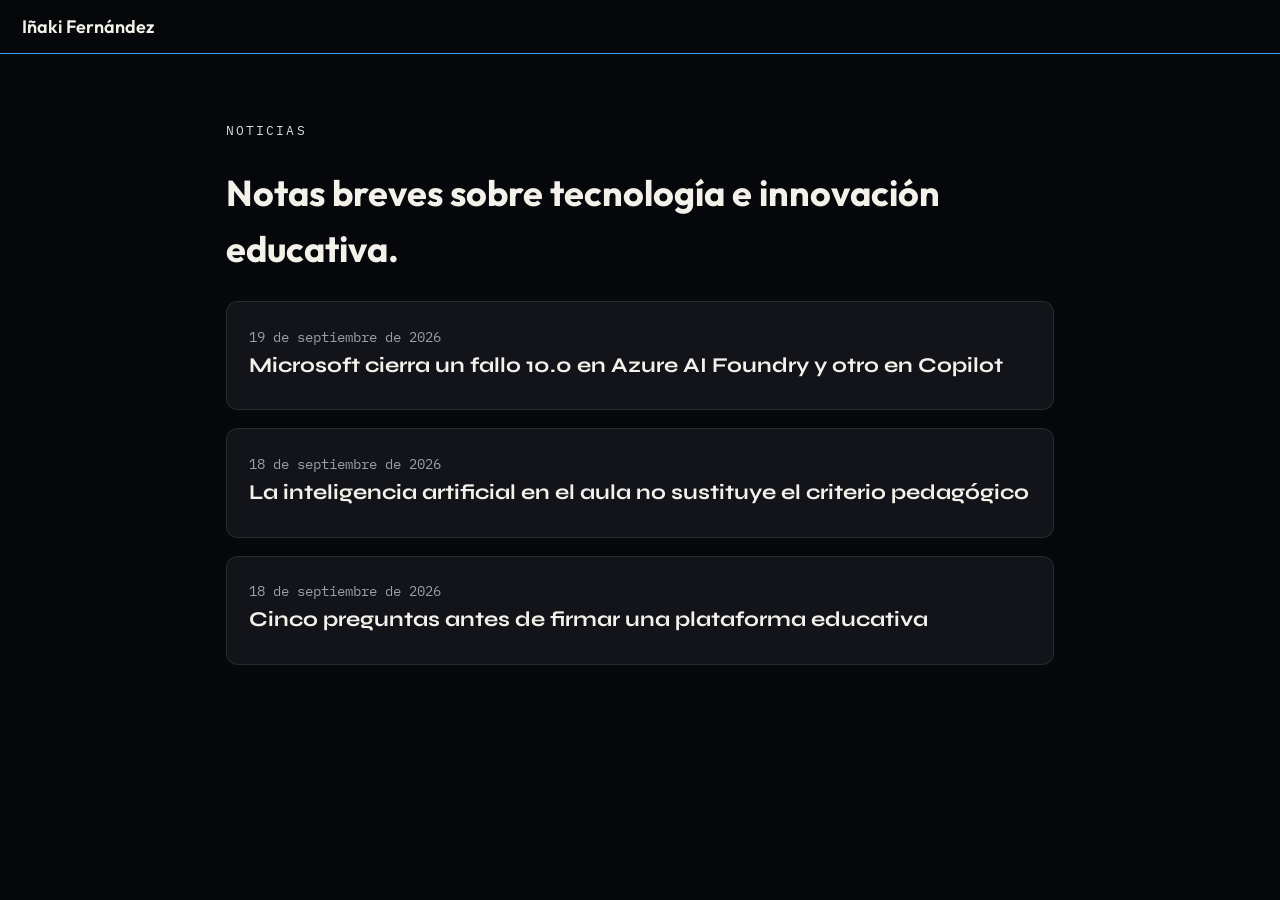
<file: noticias/index.html>
<!DOCTYPE html><html lang="es"><head><meta charset="utf-8"/><meta name="viewport" content="width=device-width, initial-scale=1"/><title>Noticias · Iñaki Fernández</title><link rel="stylesheet" href="https://fonts.googleapis.com/css2?family=IBM+Plex+Mono:wght@400;500&family=Outfit:wght@400;500;600&family=Syne:wght@600;700;800&display=swap"/><link rel="stylesheet" href="../css/site.css"/></head><body><header class="header"><a class="brand" href="../">Iñaki Fernández</a></header><main class="wrap prose" style="padding:3rem 0 5rem"><p class="kicker">Noticias</p><h1>Notas breves sobre tecnología e innovación educativa.</h1><article class="card news" style="margin:1rem 0"><small>19 de septiembre de 2026</small><h3><a href="azure-ai-foundry-cve-2026-85889.html">Microsoft cierra un fallo 10.0 en Azure AI Foundry y otro en Copilot</a></h3></article><article class="card news" style="margin:1rem 0"><small>18 de septiembre de 2026</small><h3><a href="ia-aula-criterio-pedagogico.html">La inteligencia artificial en el aula no sustituye el criterio pedagógico</a></h3></article><article class="card news" style="margin:1rem 0"><small>18 de septiembre de 2026</small><h3><a href="cinco-preguntas-plataforma-educativa.html">Cinco preguntas antes de firmar una plataforma educativa</a></h3></article></main></body></html>
</file>
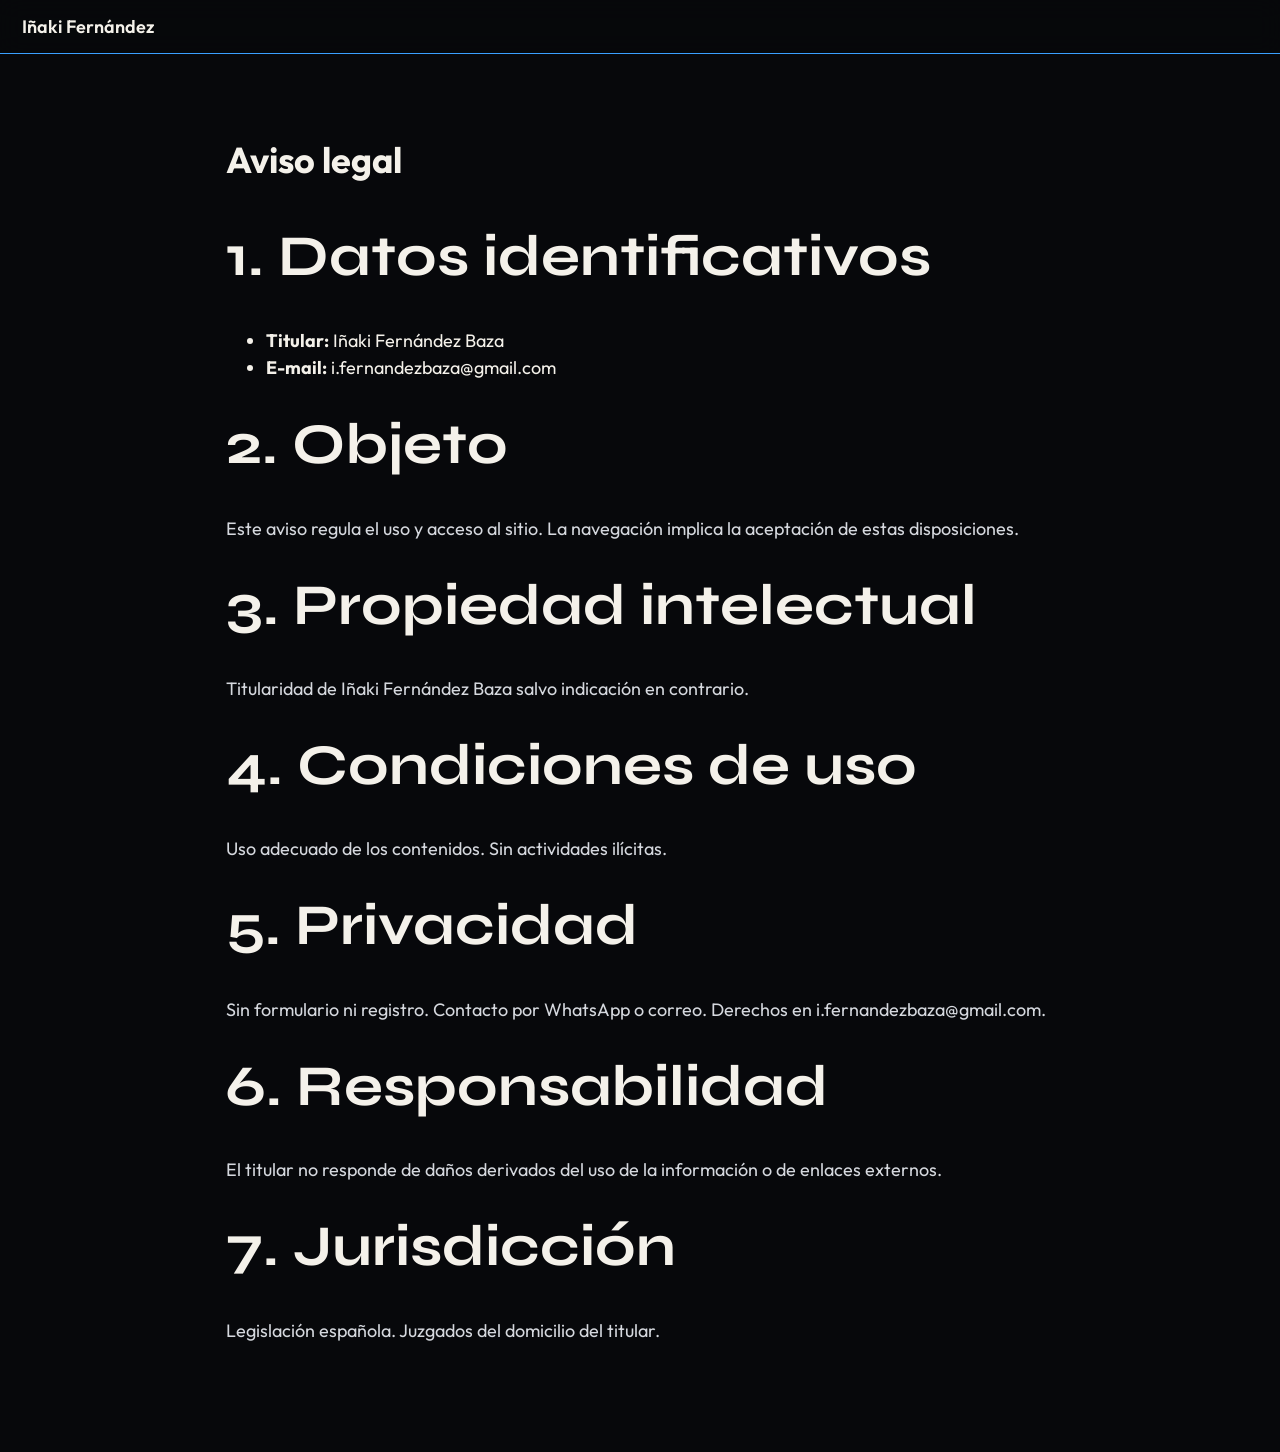
<file: aviso-legal.html>
<!DOCTYPE html><html lang="es"><head><meta charset="utf-8"/><meta name="viewport" content="width=device-width, initial-scale=1"/><title>Aviso legal · Iñaki Fernández</title><link rel="stylesheet" href="https://fonts.googleapis.com/css2?family=IBM+Plex+Mono:wght@400;500&family=Outfit:wght@400;500;600&family=Syne:wght@600;700;800&display=swap"/><link rel="stylesheet" href="css/site.css"/></head><body><header class="header"><a class="brand" href="./">Iñaki Fernández</a></header><main class="wrap prose" style="padding:3rem 0 5rem"><h1>Aviso legal</h1><h2>1. Datos identificativos</h2><ul><li><strong>Titular:</strong> Iñaki Fernández Baza</li><li><strong>E-mail:</strong> i.fernandezbaza@gmail.com</li></ul><h2>2. Objeto</h2><p>Este aviso regula el uso y acceso al sitio. La navegación implica la aceptación de estas disposiciones.</p><h2>3. Propiedad intelectual</h2><p>Titularidad de Iñaki Fernández Baza salvo indicación en contrario.</p><h2>4. Condiciones de uso</h2><p>Uso adecuado de los contenidos. Sin actividades ilícitas.</p><h2>5. Privacidad</h2><p>Sin formulario ni registro. Contacto por WhatsApp o correo. Derechos en i.fernandezbaza@gmail.com.</p><h2>6. Responsabilidad</h2><p>El titular no responde de daños derivados del uso de la información o de enlaces externos.</p><h2>7. Jurisdicción</h2><p>Legislación española. Juzgados del domicilio del titular.</p></main></body></html>
</file>
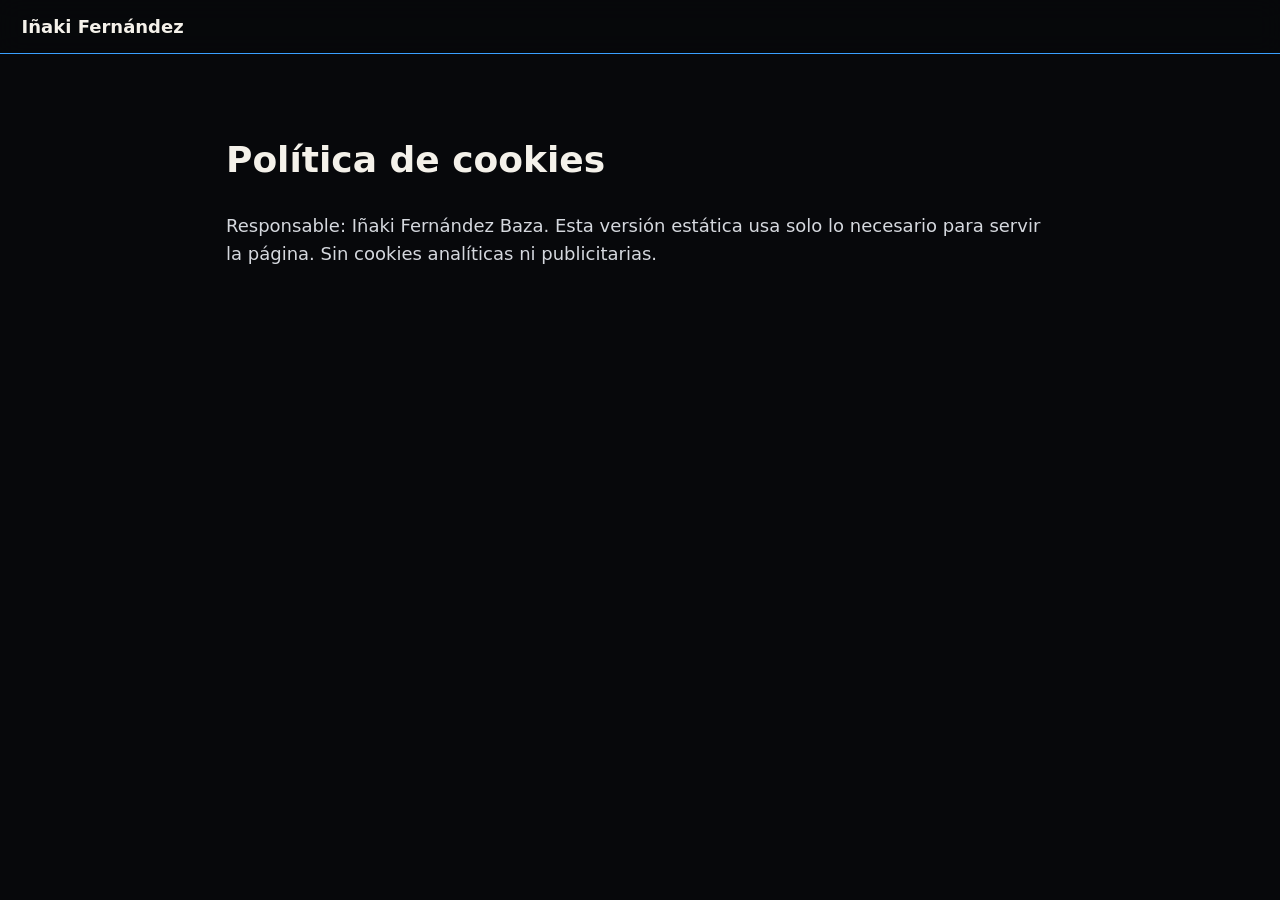
<file: politica-cookies.html>
<!DOCTYPE html><html lang="es"><head><meta charset="utf-8"/><meta name="viewport" content="width=device-width, initial-scale=1"/><title>Política de cookies · Iñaki Fernández</title><link rel="stylesheet" href="css/site.css"/></head><body><header class="header"><a class="brand" href="./">Iñaki Fernández</a></header><main class="wrap prose" style="padding:3rem 0 5rem"><h1>Política de cookies</h1><p>Responsable: Iñaki Fernández Baza. Esta versión estática usa solo lo necesario para servir la página. Sin cookies analíticas ni publicitarias.</p></main></body></html>
</file>
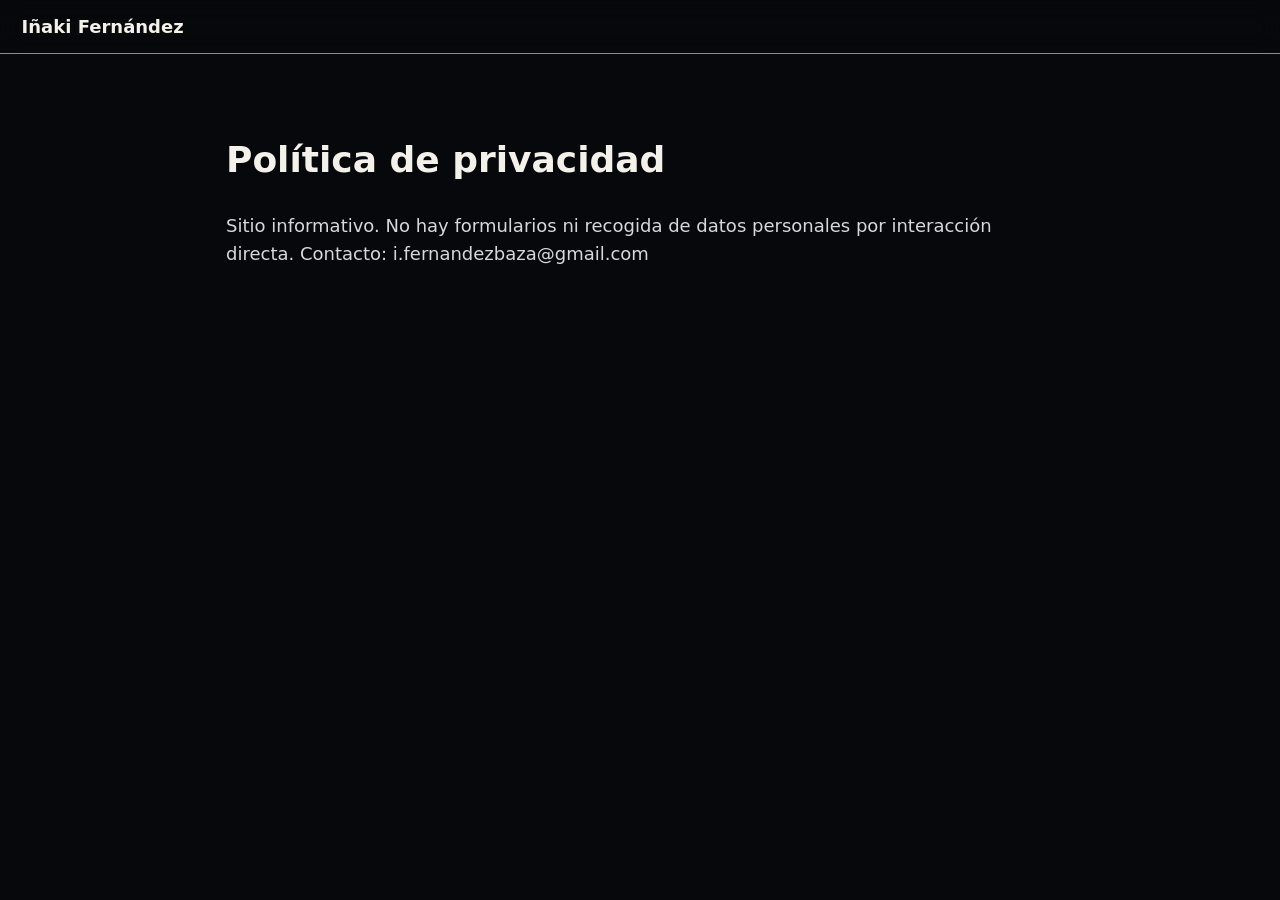
<file: politica-privacidad.html>
<!DOCTYPE html><html lang="es"><head><meta charset="utf-8"/><meta name="viewport" content="width=device-width, initial-scale=1"/><title>Política de privacidad · Iñaki Fernández</title><link rel="stylesheet" href="css/site.css"/></head><body><header class="header"><a class="brand" href="./">Iñaki Fernández</a></header><main class="wrap prose" style="padding:3rem 0 5rem"><h1>Política de privacidad</h1><p>Sitio informativo. No hay formularios ni recogida de datos personales por interacción directa. Contacto: i.fernandezbaza@gmail.com</p></main></body></html>
</file>
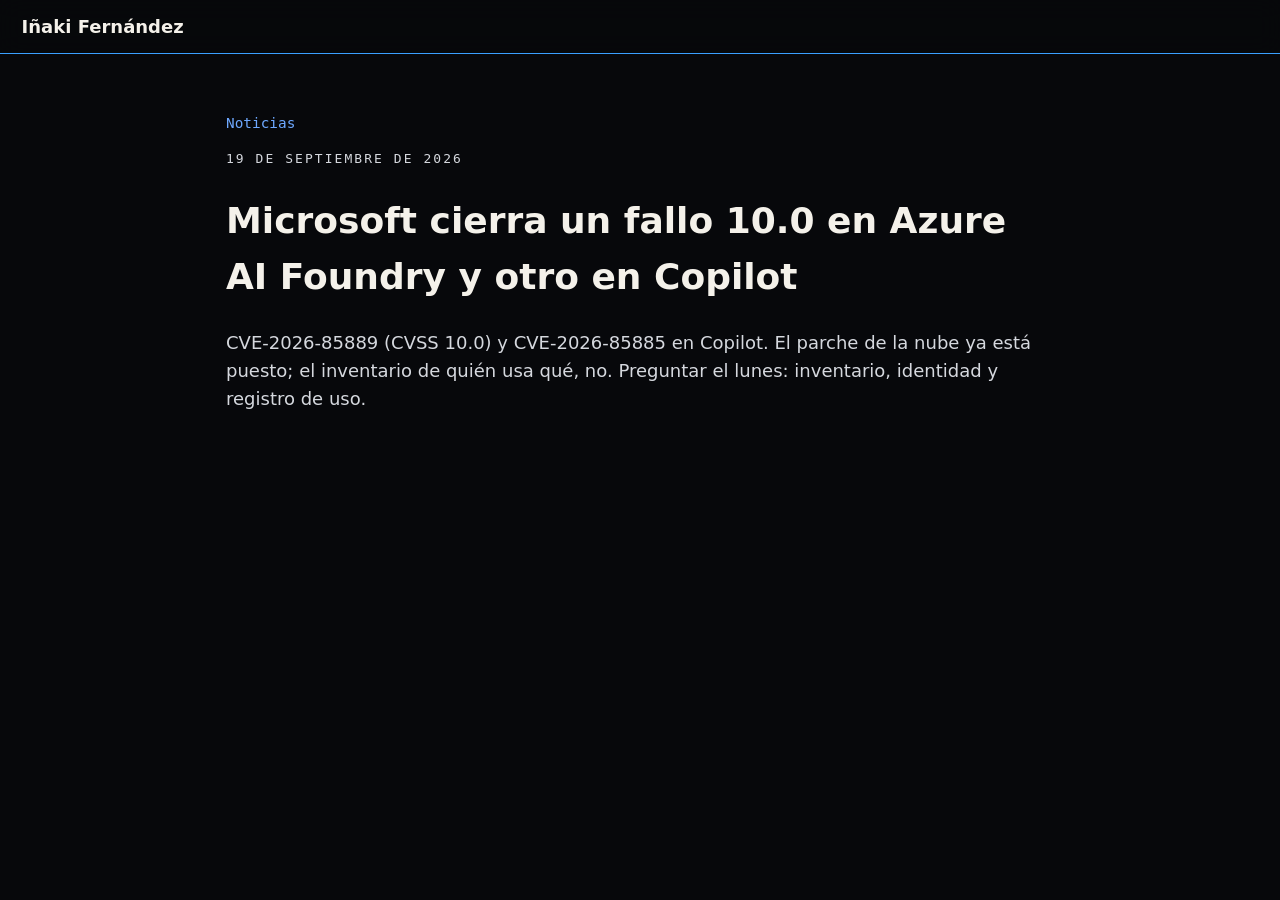
<file: noticias/azure-ai-foundry-cve-2026-85889.html>
<!DOCTYPE html><html lang="es"><head><meta charset="utf-8"/><meta name="viewport" content="width=device-width, initial-scale=1"/><title>Azure AI Foundry CVE · Iñaki Fernández</title><link rel="stylesheet" href="../css/site.css"/></head><body><header class="header"><a class="brand" href="../">Iñaki Fernández</a></header><main class="wrap prose" style="padding:3rem 0 5rem"><a class="back" href="./">Noticias</a><p class="kicker">19 de septiembre de 2026</p><h1>Microsoft cierra un fallo 10.0 en Azure AI Foundry y otro en Copilot</h1><p>CVE-2026-85889 (CVSS 10.0) y CVE-2026-85885 en Copilot. El parche de la nube ya está puesto; el inventario de quién usa qué, no. Preguntar el lunes: inventario, identidad y registro de uso.</p></main></body></html>
</file>
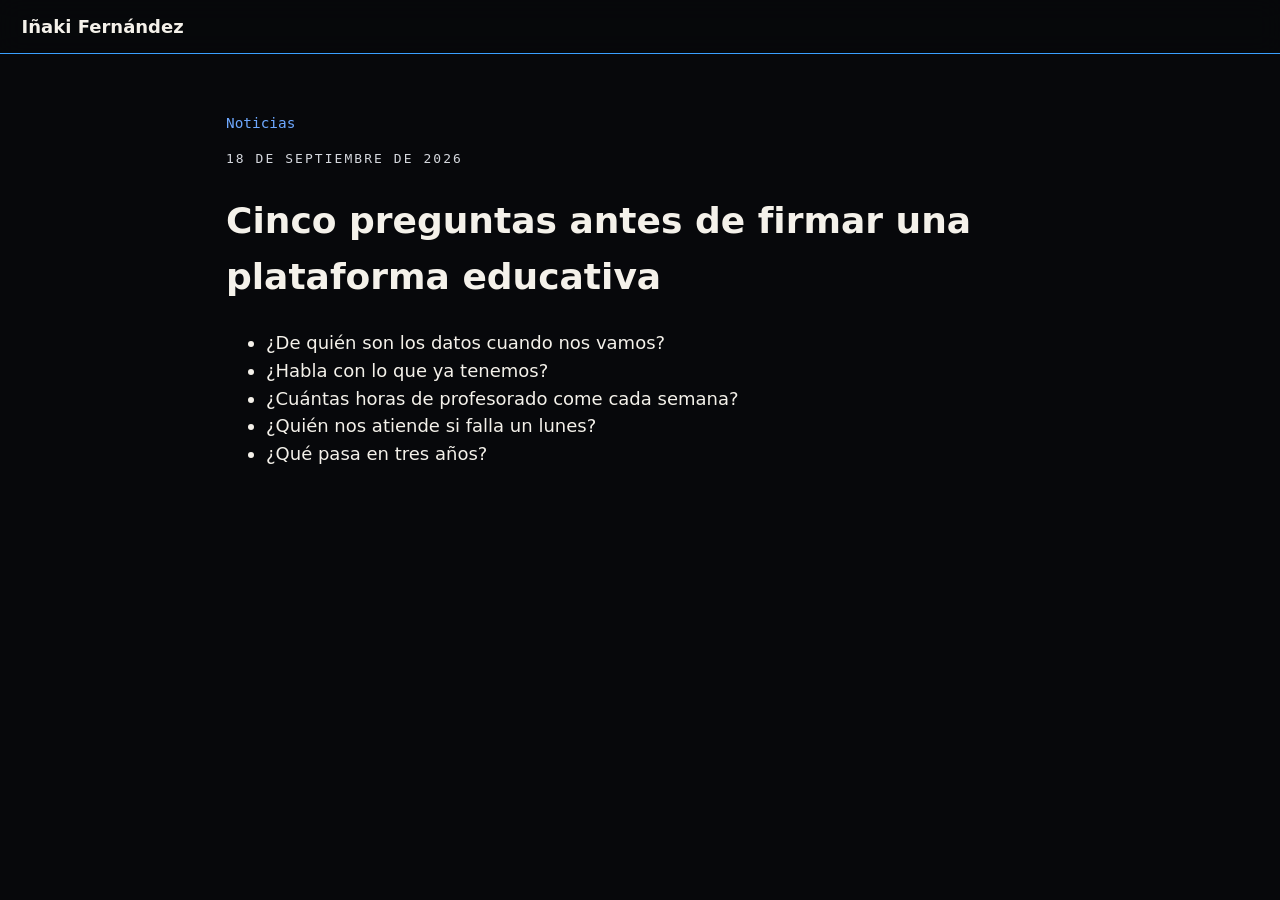
<file: noticias/cinco-preguntas-plataforma-educativa.html>
<!DOCTYPE html><html lang="es"><head><meta charset="utf-8"/><meta name="viewport" content="width=device-width, initial-scale=1"/><title>Cinco preguntas · Iñaki Fernández</title><link rel="stylesheet" href="../css/site.css"/></head><body><header class="header"><a class="brand" href="../">Iñaki Fernández</a></header><main class="wrap prose" style="padding:3rem 0 5rem"><a class="back" href="./">Noticias</a><p class="kicker">18 de septiembre de 2026</p><h1>Cinco preguntas antes de firmar una plataforma educativa</h1><ul><li>¿De quién son los datos cuando nos vamos?</li><li>¿Habla con lo que ya tenemos?</li><li>¿Cuántas horas de profesorado come cada semana?</li><li>¿Quién nos atiende si falla un lunes?</li><li>¿Qué pasa en tres años?</li></ul></main></body></html>
</file>
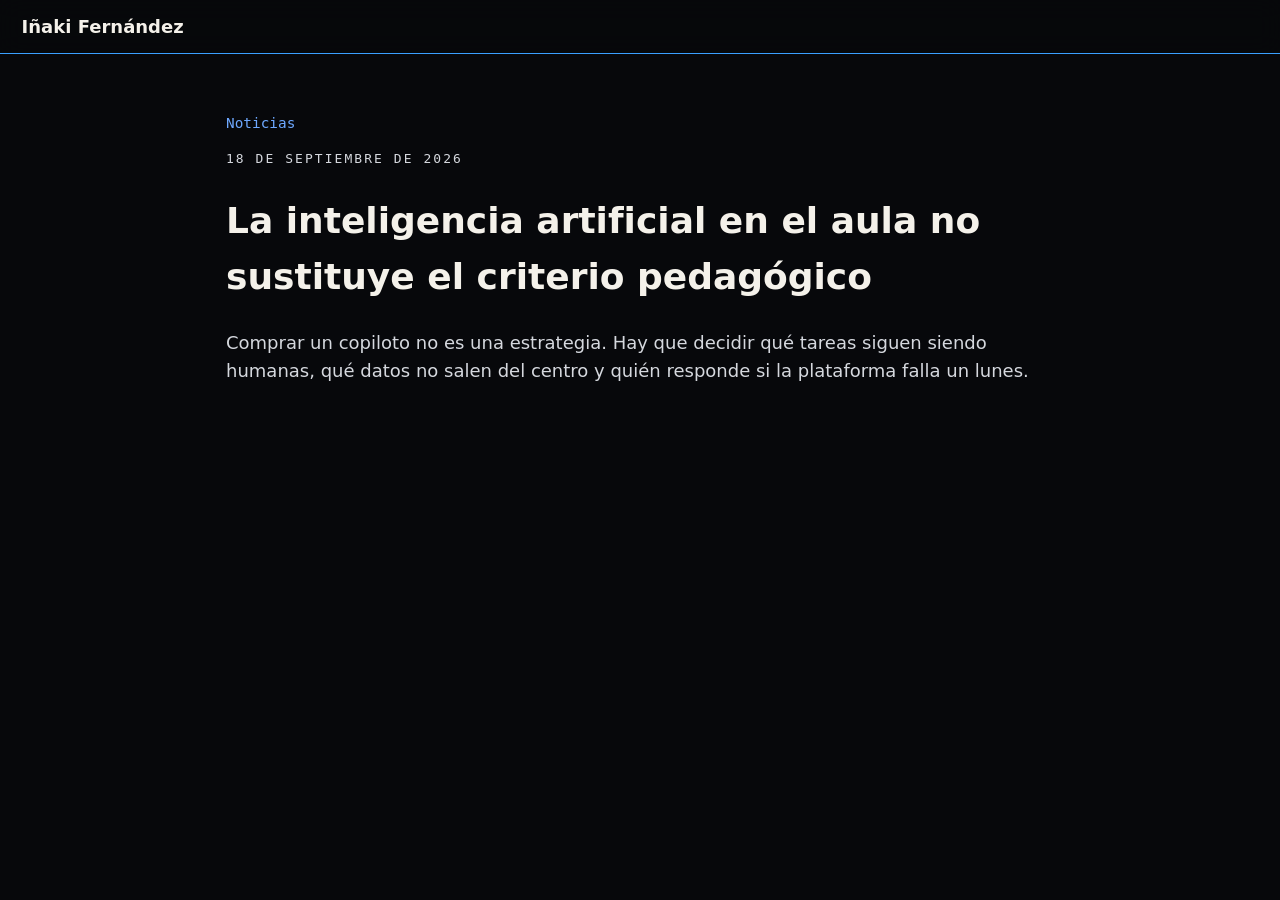
<file: noticias/ia-aula-criterio-pedagogico.html>
<!DOCTYPE html><html lang="es"><head><meta charset="utf-8"/><meta name="viewport" content="width=device-width, initial-scale=1"/><title>IA y criterio pedagógico · Iñaki Fernández</title><link rel="stylesheet" href="../css/site.css"/></head><body><header class="header"><a class="brand" href="../">Iñaki Fernández</a></header><main class="wrap prose" style="padding:3rem 0 5rem"><a class="back" href="./">Noticias</a><p class="kicker">18 de septiembre de 2026</p><h1>La inteligencia artificial en el aula no sustituye el criterio pedagógico</h1><p>Comprar un copiloto no es una estrategia. Hay que decidir qué tareas siguen siendo humanas, qué datos no salen del centro y quién responde si la plataforma falla un lunes.</p></main></body></html>
</file>
<file: css/site.css>
:root{--ink:#07080b;--paper:#f4f1ea;--muted:#9aa0ab;--line:rgba(244,241,234,.1);--accent:#6ea8ff;--card:#12141a}*{box-sizing:border-box}html{scroll-behavior:smooth}html,body{margin:0;background:var(--ink);color:var(--paper);font-family:Outfit,system-ui,sans-serif;font-size:18px;line-height:1.55}a{color:inherit}img,video{max-width:100%;display:block}.wrap{width:min(1120px,calc(100% - 2rem));margin-inline:auto}.header{position:sticky;top:0;z-index:20;background:rgba(7,8,11,.88);backdrop-filter:blur(12px);border-bottom:1px solid #3aa0ff;display:flex;align-items:center;justify-content:space-between;gap:1rem;padding:.7rem 1.2rem}.brand{display:flex;align-items:center;gap:.7rem;text-decoration:none;font-weight:600}.brand img{width:36px;height:36px;border-radius:999px;object-fit:cover}.nav{display:flex;flex-wrap:wrap;gap:1rem;align-items:center}.nav a{text-decoration:none;color:#c9cdd4;font-size:.95rem}.btn{display:inline-flex;align-items:center;background:#f4f1ea;color:#111;text-decoration:none;border-radius:999px;padding:.45rem .9rem;font-weight:600;font-size:.92rem}.hero{display:grid;grid-template-columns:1.1fr .9fr;gap:2.5rem;align-items:center;padding:4rem 0 3rem}.kicker{font-family:"IBM Plex Mono",ui-monospace,monospace;font-size:.72rem;letter-spacing:.16em;text-transform:uppercase;color:var(--accent)}h1.display{font-family:Syne,sans-serif;font-weight:800;line-height:.88;font-size:clamp(3.6rem,12vw,8.2rem);margin:.4rem 0 1.2rem}h1.display span{display:block;color:#8b909a}.lead{color:#d7dbe3;font-size:1.35rem}.sub{color:var(--muted);max-width:36rem}.photo{border-radius:14px;outline:1px solid var(--line);object-fit:cover;width:100%}.stats{display:grid;grid-template-columns:repeat(3,1fr);gap:1rem;padding:1.5rem 0 4rem;border-top:1px solid var(--line)}.stats b{font-family:Syne,sans-serif;font-size:clamp(2.5rem,8vw,5rem);line-height:1;display:block}.stats span{font-family:"IBM Plex Mono",ui-monospace,monospace;font-size:.75rem;letter-spacing:.12em;text-transform:uppercase;color:var(--muted)}section{padding:4.2rem 0;border-top:1px solid var(--line)}h2{font-family:Syne,sans-serif;font-size:clamp(2rem,5vw,3.2rem);margin:0 0 1.4rem}h3{font-family:Syne,sans-serif;margin:0 0 .4rem}.grid-2{display:grid;grid-template-columns:1fr 1fr;gap:2rem;align-items:start}.cards{display:grid;grid-template-columns:repeat(2,1fr);gap:1rem}.card{background:var(--card);border:1px solid var(--line);border-radius:12px;padding:1.1rem 1.2rem}.num{font-family:"IBM Plex Mono",ui-monospace,monospace;color:var(--accent);font-size:.8rem}.news a{text-decoration:none}.news small{color:var(--muted);font-family:"IBM Plex Mono",ui-monospace,monospace;font-size:.78rem}blockquote{border-left:3px solid var(--accent);margin:0;padding:0 0 0 1rem;color:#dce1ea}.footer{background:#05060a;border-top:1px solid var(--line);padding:3rem 0}.footer .name{font-family:Syne,sans-serif;font-size:1.8rem;font-weight:800;text-decoration:none}.legal{display:flex;gap:1.2rem;flex-wrap:wrap;margin-top:1.2rem}.legal a{color:#7d8490;text-decoration:none;font-family:"IBM Plex Mono",ui-monospace,monospace;font-size:.75rem;text-transform:uppercase;letter-spacing:.12em}.prose{max-width:46rem}.prose p{color:#d5d8de}.back{color:var(--accent);text-decoration:none;font-family:"IBM Plex Mono",ui-monospace,monospace;font-size:.8rem}@media(max-width:860px){.hero,.grid-2,.cards,.stats{grid-template-columns:1fr}.nav{display:none}}
</file>
